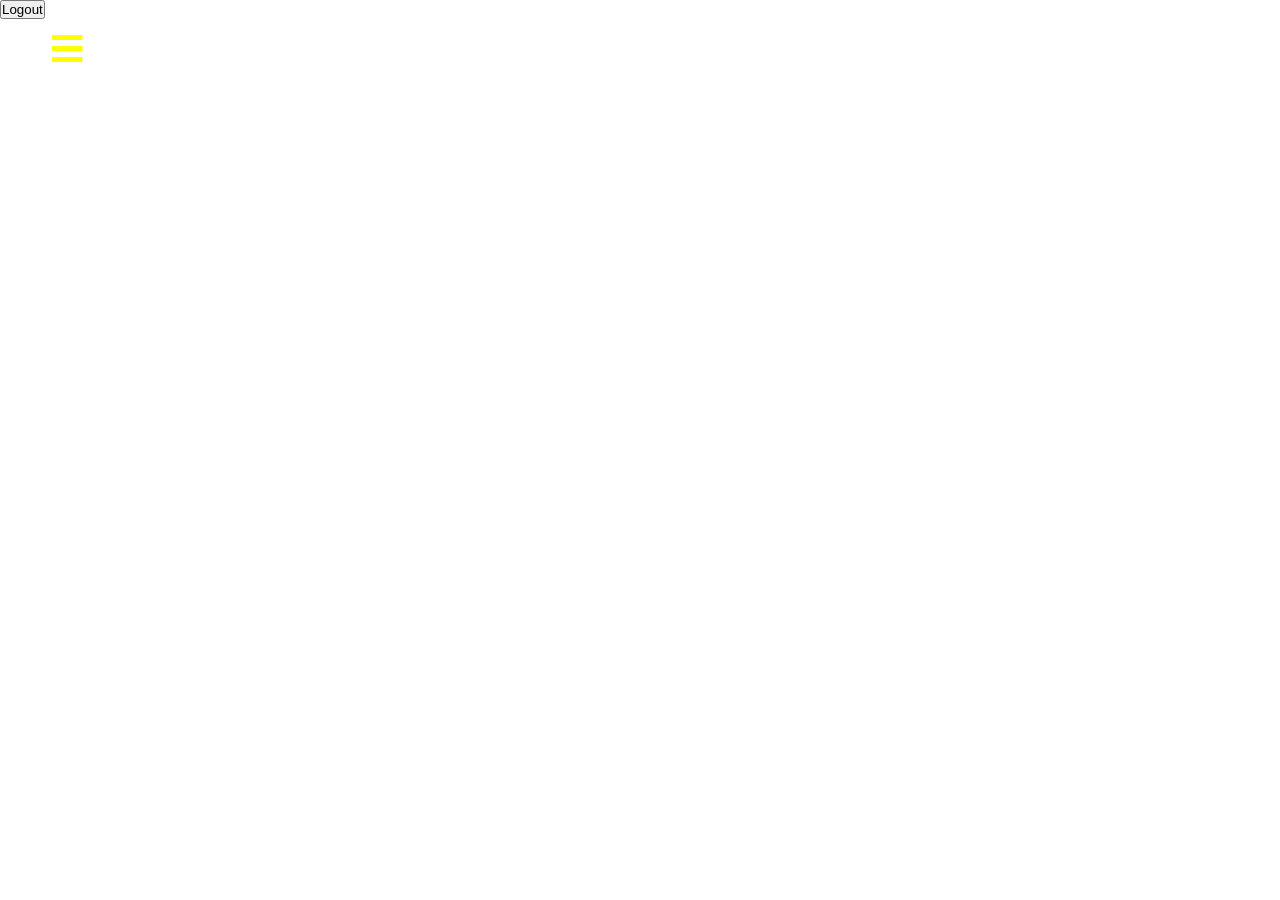
<file: dash.html>
<!DOCTYPE html>
<html lang="en">
<head>
    <meta charset="UTF-8">
    <meta http-equiv="X-UA-Compatible" content="IE=edge">
    <meta name="viewport" content="width=device-width, initial-scale=1.0">
    <link rel="stylesheet" href ="https://cdnjs.cloudflare.com/ajax/libs/font-awesome/5.15.3/css/all.min.css">
    <link rel="stylesheet" href="style1.css">

    <title>Document</title>
</head>
<body>
    <input type="checkbox" id="check">
    <label for="check">
        <i class="fas fa-bars" id="btn"></i>
        <i class="fas fa-times" id="cancel"></i>
    </label> 
    <div class="sidebar">
<header>
    Accountant
</header>
<ul> 
    <li ><a href="#" ><i class ="fa fa-home"></i>Home</a></li>
    <li ><a href="#" ><i class ="fa fa-eye"></i>View Attendance</a></li>
    <li ><a href="#" ><i class ="fa fa-eye"></i>View Reimbursement</a></li>
    <li ><a href="form.html"><i class ="fas fa-edit"></i>Update Reimbursement</a></li>
    
</ul>
    </div>
    <section>

    </section>
    <div class="logout_btn">
<button>Logout</button>
    </div>
</body>
</html>
</file>
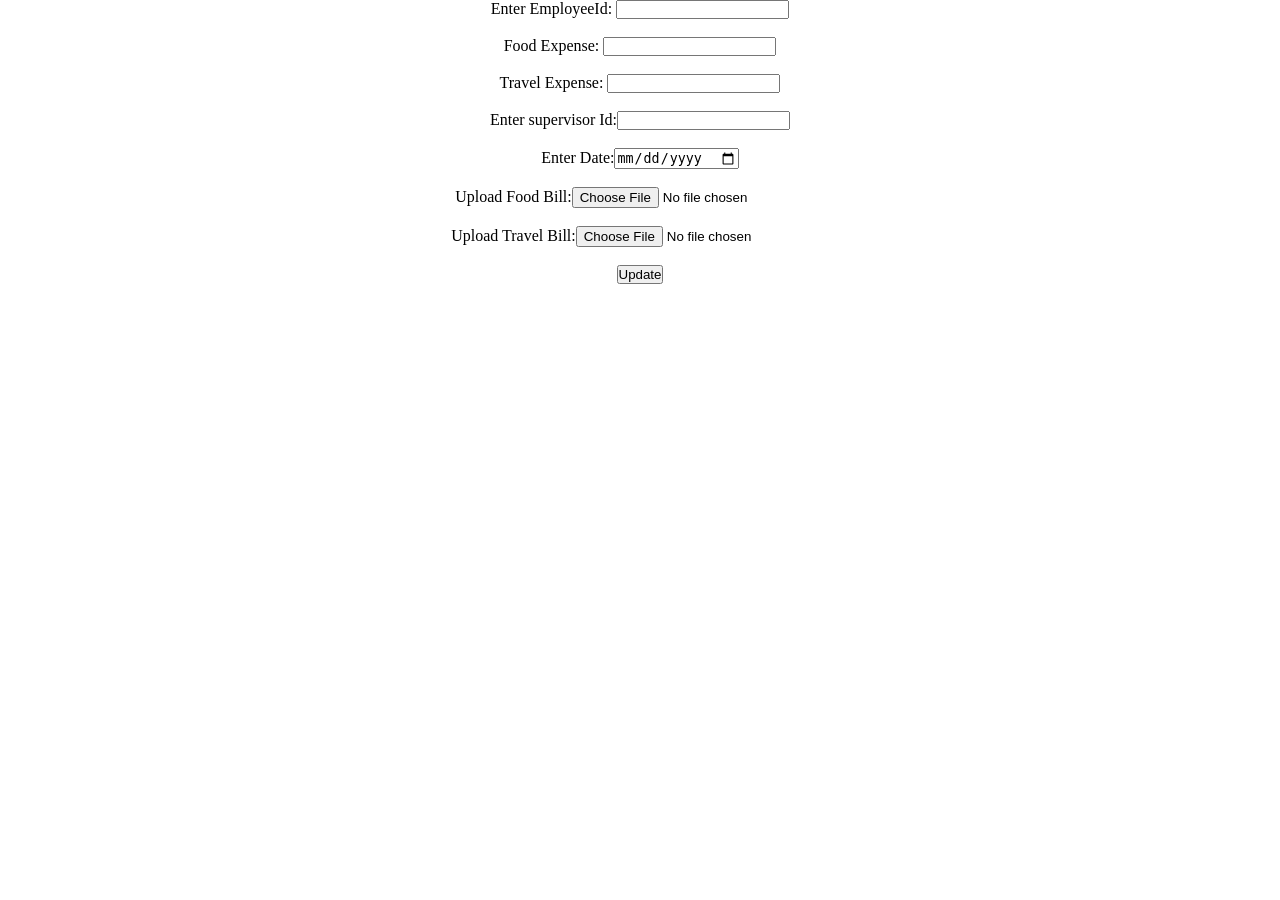
<file: update.html>
<!DOCTYPE html>
<html lang="en">
<head>
    <meta charset="UTF-8">
    <meta http-equiv="X-UA-Compatible" content="IE=edge">
    <meta name="viewport" content="width=device-width, initial-scale=1.0">
    <link rel="stylesheet" href="style1.css">
    <title>Update Form</title>
</head>
<body>
    <center>
    <div>
        Enter EmployeeId:  <input type="number" name="">

    </div>
    <br>
    <div>
        Food Expense:  <input type="number" name="">
    </div>
    <br>

    <div>
        Travel Expense: <input type="number" name="">
    </div>
    <br>
<div>
    Enter supervisor Id:<input type="number" name="">
</div>
<br>
<div>
    Enter Date:<input type="date" id="birthday" name="birthday">
</div>
<br>
<div>
    Upload Food Bill:<input type="file" id="img" name="img" accept="image/*">

</div>
<br>
<div>
    Upload Travel Bill:<input type="file" id="img" name="img" accept="image/*">

</div>
<br>
<button>Update</button>
</center>

</body>
</html>
</file>
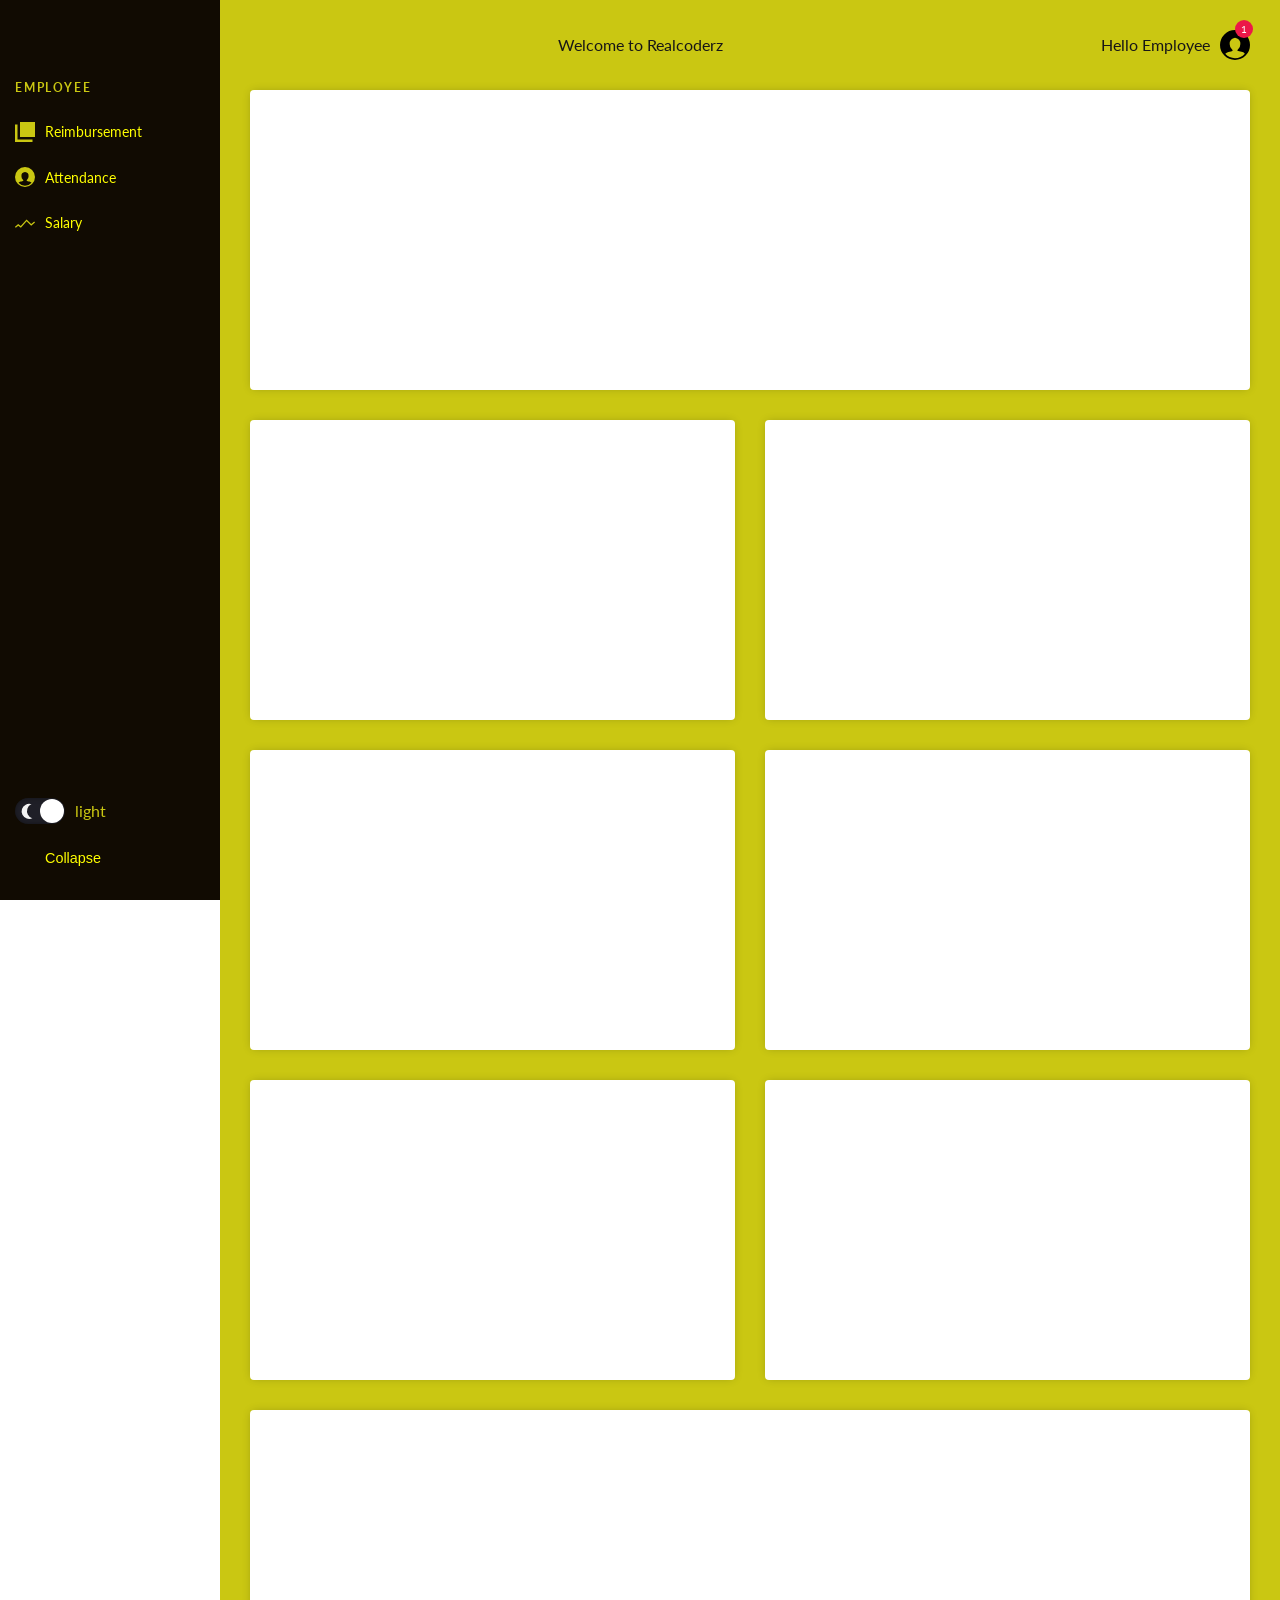
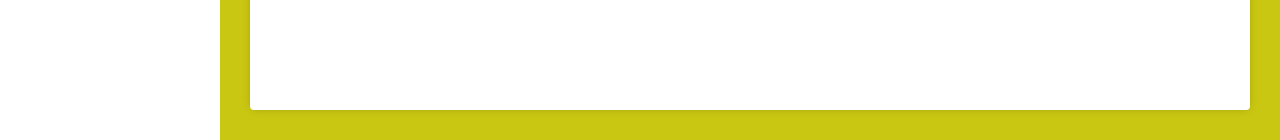
<file: user.html>
<!DOCTYPE html>
<html lang="en" class="light-mode">
<head>
    <meta charset="UTF-8">
    <meta http-equiv="X-UA-Compatible" content="IE=edge">
    <meta name="viewport" content="width=device-width, initial-scale=1.0">
    <title>Document</title>
    <style>
       @import url("https://fonts.googleapis.com/css?family=Lato:400,700&display=swap");

:root {
  --page-header-bgColor: #242e42;
  --page-header-bgColor-hover: #1d2636;
  --page-header-txtColor: #dde9f8;
  --page-header-headingColor: #93a478;
  --page-header-width: 220px;
  --page-content-bgColor: #f0f1f6;
  --page-content-txtColor: #171616;
  --page-content-blockColor: #fff;
  --white: #fff;
  --black: #333;
  --blue: #00b9eb;
  --red: #ec1848;
  --border-radius: 4px;
  --box-shadow: 0 0 10px -2px rgba(0, 0, 0, 0.075);
  --switch-bgLightModeColor: #87cefa;
  --switch-sunColor: gold;
  --switch-moonColor: #f4f4f4;
  --switch-bgDarkModeColor: #1f1f27;
}

* {
  padding: 0;
  margin: 0;
  box-sizing: border-box;
}

ul {
  list-style: none;
}

a,
button {
  color: yellow;
}

a {
  text-decoration: none;
}

button {
  background: none;
  cursor: pointer;
}

input {
  -webkit-appearance: none;
}

[type="checkbox"] {
  position: absolute;
  left: -9999px;
}

label {
  cursor: pointer;
}

button,
input {
  border: none;
}

svg {
  display: block;
}

body {
  font: 16px/1.5 "Lato", sans-serif;
}


/* HEADER STYLES
–––––––––––––––––––––––––––––––––––––––––––––––––– */
.page-header {
  position: fixed;
  top: 0;
  left: 0;
  right: 0;
  bottom: 0;
  overflow: auto;
  padding-top: 20px;
  width: var(--page-header-width);
  color: var(--page-header-txtColor);
  background: var(--page-header-bgColor);
}



.page-header nav {
  display: flex;
  flex-direction: column;
  min-height: 100%;
}

.page-header .logo {
  display: block;
  margin: 0 15px;
}

.page-header .logo svg {
  max-width: 120px;
  fill: var(--white);
}

.page-header .toggle-mob-menu {
  display: none;
  margin-left: 5px;
  padding: 4px;
  background: var(--page-content-blockColor);
  border-radius: var(--border-radius);
}

.page-header .toggle-mob-menu svg {
  fill: var(--black);
  transition: transform 0.2s;
}

.page-header .admin-menu {
  display: flex;
  flex-direction: column;
  flex-grow: 1;
  margin-top: 35px;
}

.page-header .admin-menu li:nth-last-child(2) {
  margin-bottom: 35px;
}

.page-header .admin-menu li:last-child {
  margin-top: auto;
  margin-bottom: 20px;
}

.page-header .admin-menu li > * {
  width: 100%;
  padding: 12px 15px;
}

.page-header .admin-menu .switcher {
  display: inline-block;
  width: auto;
}

.page-header .admin-menu .menu-heading h3 {
  text-transform: uppercase;
  letter-spacing: 0.15em;
  font-size: 12px;
  margin-top: 12px;
  color: var(--page-header-headingColor);
}

.page-header .admin-menu svg {
  width: 20px;
  height: 20px;
  fill: var(--page-header-txtColor);
  margin-right: 10px;
}

.page-header .admin-menu a,
.page-header .admin-menu button {
  display: flex;
  align-items: center;
  font-size: 0.9rem;
}

.page-header .admin-menu a:hover,
.page-header .admin-menu a:focus,
.page-header .admin-menu button:hover,
.page-header .admin-menu button:focus {
  background: var(--page-header-bgColor-hover);
  color: var(--blue);
  outline: none;
}

.page-header .admin-menu a:hover svg,
.page-header .admin-menu a:focus svg,
.page-header .admin-menu button:hover svg,
.page-header .admin-menu button:focus svg {
  fill: var(--blue);
}


/* PAGE CONTENT STYLES
–––––––––––––––––––––––––––––––––––––––––––––––––– */
.page-content {
  position: relative;
  left: var(--page-header-width);
  width: calc(100% - var(--page-header-width));
  min-height: 100vh;
  padding: 30px;
  color: var(--page-content-txtColor);
  background: var(--page-content-bgColor);
}

.search-and-user {
  display: grid;
  grid-template-columns: 1fr auto;
  grid-column-gap: 50px;
  align-items: center;
  background: var(--page-content-bgColor);
  margin-bottom: 30px;
}

.search-and-user form {
  position: relative;
}

.search-and-user [type="search"] {
  width: 100%;
  height: 50px;
  font-size: 1.5rem;
  padding-left: 15px;
  background: var(--page-content-blockColor);
  color: var(--white);
  border-radius: var(--border-radius);
  box-shadow: var(--box-shadow);
}

.search-and-user ::placeholder {
  color: var(--page-content-txtColor);
}

.search-and-user form svg {
  width: 26px;
  height: 26px;
  fill: var(--page-content-txtColor);
}

.search-and-user form button {
  position: absolute;
  top: 50%;
  right: 15px;
  transform: translateY(-50%);
}

.search-and-user .admin-profile {
  display: flex;
  align-items: center;
}

.search-and-user .admin-profile .greeting {
  margin: 0 10px 0 20px;
}

.search-and-user .admin-profile svg {
  width: 30px;
  height: 30px;
}

.search-and-user .admin-profile .notifications {
  position: relative;
}

.search-and-user .admin-profile .badge {
  display: flex;
  align-items: center;
  justify-content: center;
  position: absolute;
  top: -10px;
  right: -3px;
  width: 18px;
  height: 18px;
  border-radius: 50%;
  font-size: 10px;
  color: var(--white);
  background: var(--red);
}

.page-content .grid {
  display: grid;
  grid-template-columns: repeat(2, 1fr);
  grid-gap: 30px;
}

.page-content .grid > article {
  display: flex;
  height: 300px;
  background: var(--page-content-blockColor);
  border-radius: var(--border-radius);
  box-shadow: var(--box-shadow);
}

.page-content .grid > article:first-child,
.page-content .grid > article:last-child {
  grid-column: 1 / -1;
}


/* MQ RULES
–––––––––––––––––––––––––––––––––––––––––––––––––– */
@media screen and (max-width: 767px) {
  .page-header,
  .page-content {
    position: static;
    width: 100%;
  }

  .page-header {
    padding: 10px;
  }

  .page-header nav {
    flex-direction: row;
  }

  .page-header .logo {
    margin: 0;
  }

  .page-header .logo svg {
    width: 83px;
    height: 35px;
  }

  .page-header .toggle-mob-menu {
    display: block;
  }

  .page-header .admin-menu {
    position: absolute;
    left: 98px;
    top: 57px;
    margin-top: 0;
    z-index: 2;
    border-radius: var(--border-radius);
    background: var(--page-header-bgColor);
    visibility: hidden;
    opacity: 0;
    transform: scale(0.95);
    transition: all 0.2s;
  }

  .page-header .admin-menu li:nth-last-child(2) {
    margin-bottom: 12px;
  }

  .page-header .admin-menu li:last-child button,
  .search-and-user .admin-profile .greeting {
    display: none;
  }

  .page-content {
    min-height: 0;
    padding: 10px;
  }

  .page-content .grid {
    grid-gap: 10px;
  }

  .search-and-user {
    position: absolute;
    left: 131px;
    top: 10px;
    padding: 0;
    grid-column-gap: 5px;
    width: calc(100% - 141px);
    border-radius: var(--border-radius);
    background: transparent;
  }

  .search-and-user [type="search"] {
    font-size: 1rem;
    height: 35px;
  }

  .search-and-user form svg {
    width: 18px;
    height: 18px;
  }

  .search-and-user .admin-profile svg {
    fill: var(--white);
  }
}

@media screen and (max-width: 400px) {
  .page-content .grid > article {
    grid-column: 1 / -1;
  }
}


/* BODY CLASSES
–––––––––––––––––––––––––––––––––––––––––––––––––– */
.mob-menu-opened .toggle-mob-menu svg {
  transform: rotate(180deg);
}

.mob-menu-opened .page-header .admin-menu {
  transform: scale(1);
  visibility: visible;
  opacity: 1;
}

@media screen and (min-width: 768px) {
  .collapsed .page-header {
    width: 40px;
  }

  .collapsed .page-header .admin-menu li > * {
    padding: 10px;
  }

  .collapsed .page-header .logo,
  .collapsed .page-header .admin-menu span,
  .collapsed .page-header .admin-menu .menu-heading {
    display: none;
  }

  .collapsed .page-header .admin-menu svg {
    margin-right: 0;
  }

  .collapsed .page-header .collapse-btn svg {
    transform: rotate(180deg);
  }

  .collapsed .page-content {
    left: 40px;
    width: calc(100% - 40px);
  }
}


/* SWITCH STYLES
–––––––––––––––––––––––––––––––––––––––––––––––––– */
.switch label {
  display: grid;
  grid-template-columns: auto auto;
  grid-column-gap: 10px;
  align-items: center;
  justify-content: flex-start;
}

.switch span:first-child {
  position: relative;
  width: 50px;
  height: 26px;
  border-radius: 15px;
  box-shadow: inset 0 0 5px rgba(0, 0, 0, 0.4);
  background: var(--switch-bgLightModeColor);
  transition: all 0.3s;
}

.switch span:first-child::before,
.switch span:first-child::after {
  content: "";
  position: absolute;
  border-radius: 50%;
}

.switch span:first-child::before {
  top: 1px;
  left: 1px;
  width: 24px;
  height: 24px;
  background: var(--white);
  z-index: 1;
  transition: transform 0.3s;
}

.switch span:first-child::after {
  top: 50%;
  right: 8px;
  width: 10px;
  height: 10px;
  transform: translateY(-50%);
  background: var(--switch-sunColor);
  box-shadow: 0 0 4px 2px #ffdb1a;
}

.switch [type="checkbox"]:checked + label span:first-child {
  background: var(--switch-bgDarkModeColor);
}

.switch [type="checkbox"]:focus + label span:first-child {
  box-shadow: 0 3px 5px rgba(255, 255, 255, 0.25);
}

.switch [type="checkbox"]:checked + label span:first-child::before {
  transform: translateX(24px);
}

.switch [type="checkbox"]:checked + label span:first-child::after {
  left: 12px;
  width: 15px;
  height: 15px;
  background: transparent;
  box-shadow: -2px -5px 0 var(--switch-moonColor);
  transform: translateY(-50%) rotate(-72deg);
}


/* LIGHT MODE STYLES
–––––––––––––––––––––––––––––––––––––––––––––––––– */
.light-mode {
  --page-header-bgColor: #110b02;
  --page-header-bgColor-hover: #d3d4d4;
  --page-header-txtColor: #cac712;
  --page-header-headingColor: #cac712;
  --page-content-bgColor: #cac712;
  --box-shadow: 0 0 10px -2px rgba(0, 0, 0, 0.25);
}

.light-mode .page-header .admin-menu a:hover,
.light-mode .page-header .admin-menu a:focus,
.light-mode .page-header .admin-menu button:hover,
.light-mode .page-header .admin-menu button:focus {
  color: var(--black);
}

.light-mode .page-header .logo svg,
.light-mode .page-header .admin-menu a:hover svg,
.light-mode .page-header .admin-menu a:focus svg,
.light-mode .page-header .admin-menu button:hover svg,
.light-mode .page-header .admin-menu button:focus svg {
  fill: var(--black);
}

.light-mode .switch [type="checkbox"]:focus + label span:first-child {
  box-shadow: 0 3px 5px rgba(0, 0, 0, 0.25);
}

@media screen and (max-width: 767px) {
  .light-mode .search-and-user .admin-profile svg {
    fill: var(--black);
  }
}


/* FOOTER
–––––––––––––––––––––––––––––––––––––––––––––––––– */
.page-footer {
  font-size: 1rem;
  display: flex;
  align-items: center;
  justify-content: flex-end;
  margin-top: 10px;
}

.page-footer a {
  margin-left: 4px;
}

    </style>
</head>
<body>
    <svg style="display:none;">
        <symbol id="logo" viewBox="0 0 140 59">
          <g>
            <path d="M6.8 57c0 .4-.1.7-.2.9-.1.2-.3.4-.4.5-.1.1-.4.199-.5.3-.2 0-.3.1-.5.1-.1 0-.3 0-.5-.1-.2 0-.4-.101-.5-.3-.2 0-.4-.2-.5-.4-.1-.2-.2-.5-.2-.9V44.7h-2c-.3 0-.6-.101-.8-.2-.2-.1-.3-.2-.5-.4s-.2-.3-.2-.4v-.4c0-.1 0-.2.1-.399 0-.2.1-.301.2-.4.1-.1.3-.3.5-.4.1 0 .4-.1.7-.1h2.1v-3.5c0-1 .1-1.9.3-2.7C4.1 35 4.5 34.3 5 33.7c.5-.6 1.1-1.1 1.9-1.4.8-.3 1.7-.5 2.7-.5.9 0 1.5.101 1.8.4.3.3.5.6.5 1.1 0 .3-.1.601-.3.9-.2.3-.6.4-1.2.4h-.6c-.6 0-1.1.101-1.5.301-.4.199-.7.5-.9.8C7.2 36 7 36.5 7 37c-.1.5-.1 1-.1 1.6V42h2.7c.3 0 .6.1.8.2.2.1.3.2.5.399.1.101.2.301.2.401 0 .2.1.3.1.4 0 .1 0 .3-.1.399 0 .2-.1.3-.2.4-.1.1-.3.3-.5.399-.2.101-.5.2-.8.2H6.8V57z" />
            <path d="M30.4 50.2c0 1.3-.2 2.5-.7 3.5-.5 1.1-1.1 2-1.9 2.8-.8.8-1.8 1.4-2.8 1.8-1.1.4-2.3.601-3.5.601-1.3 0-2.4-.2-3.5-.601-1.1-.399-2-1-2.8-1.8-.8-.8-1.4-1.7-1.9-2.8-.5-1.101-.7-2.2-.7-3.5s.2-2.4.7-3.5c.5-1.101 1.1-2 1.9-2.7.8-.8 1.7-1.4 2.8-1.8 1.1-.4 2.3-.601 3.5-.601 1.3 0 2.4.2 3.5.601 1.1.399 2 1 2.8 1.8.8.8 1.4 1.7 1.9 2.7.5 1.1.7 2.3.7 3.5zm-3.4 0c0-.8-.1-1.5-.4-2.3-.2-.7-.6-1.4-1.1-1.9s-1-1-1.7-1.3c-.7-.3-1.5-.5-2.4-.5s-1.7.2-2.4.5-1.3.8-1.7 1.3c-.5.5-.8 1.2-1.1 1.9-.2.699-.4 1.5-.4 2.3s.1 1.5.4 2.3c.2.7.6 1.4 1.1 1.9.5.6 1 1 1.7 1.3s1.5.5 2.4.5 1.7-.2 2.4-.5 1.3-.8 1.7-1.3c.5-.601.8-1.2 1.1-1.9.3-.7.4-1.5.4-2.3z" />
            <path d="M38.1 44.8h.1c.4-.899 1-1.7 1.9-2.3s1.8-.9 2.9-.9c.5 0 1 .101 1.3.301.4.199.6.6.6 1.1 0 .6-.2 1-.6 1.2-.4.2-.8.3-1.4.3h-.2c-1.3 0-2.4.5-3.2 1.4-.8.899-1.3 2.3-1.3 4.1v7c0 .4-.1.7-.2.9-.1.199-.3.399-.4.5-.2.1-.4.199-.5.3-.2 0-.3.1-.5.1-.1 0-.3 0-.5-.1-.2 0-.4-.101-.5-.3-.1-.2-.3-.301-.4-.5C35 57.7 35 57.4 35 57V43.5c0-.4.1-.7.2-.9.1-.199.3-.399.4-.5.2-.1.3-.199.5-.199s.3-.101.5-.101c.1 0 .3 0 .4.101.2 0 .3.1.5.199.2.101.3.301.4.5.1.2.2.5.2.9v1.3z" />
            <path d="M49.2 51.3c0 .7.2 1.4.5 2 .3.601.7 1.2 1.2 1.601.5.5 1.1.8 1.7 1.1s1.3.4 2 .4c1 0 1.8-.2 2.5-.5.7-.4 1.2-.801 1.8-1.2.2-.2.4-.3.6-.4.2-.301.3-.301.5-.301.4 0 .7.1 1 .4.3.199.4.6.4 1 0 .1 0 .3-.1.5s-.2.4-.4.7c-1.6 1.7-3.7 2.5-6.3 2.5-1.3 0-2.4-.199-3.5-.6s-2-1-2.8-1.8c-.8-.8-1.4-1.7-1.8-2.7-.4-1.1-.7-2.3-.7-3.6 0-1.301.2-2.5.6-3.5.4-1.101 1-2 1.8-2.801.8-.8 1.7-1.399 2.7-1.8 1-.399 2.2-.6 3.4-.6 2.1 0 3.8.6 5.2 1.8s2.3 2.9 2.6 5.2c0 .3.1.5.1.6v.5c0 1.101-.6 1.7-1.7 1.7H49.2V51.3zm9.9-2.5c0-.7-.1-1.3-.3-1.8-.2-.6-.5-1.1-.9-1.5s-.9-.7-1.4-1c-.6-.2-1.2-.4-2-.4-.7 0-1.4.101-2 .4-.6.2-1.2.6-1.6 1-.5.4-.8.9-1.1 1.5-.3.6-.5 1.2-.5 1.8h9.8z" />
            <path d="M77.9 55.1c.399-.3.8-.5 1.199-.5.4 0 .7.101 1 .4.2.3.4.6.4.9 0 .199 0 .5-.1.699a1.856 1.856 0 01-.599.701c-.7.5-1.399.9-2.3 1.2s-1.8.4-2.7.4c-1.3 0-2.5-.2-3.5-.601-1.1-.399-2-1-2.8-1.8s-1.4-1.7-1.8-2.7c-.4-1.1-.7-2.3-.7-3.6s.2-2.5.7-3.601c.4-1.1 1.1-2 1.8-2.8.8-.8 1.7-1.399 2.8-1.8 1.101-.4 2.2-.6 3.5-.6.9 0 1.7.1 2.601.399C78.2 42 79 42.4 79.6 43l.7.7c.101.2.2.5.2.7 0 .399-.1.8-.4 1-.3.3-.6.399-1 .399-.199 0-.399 0-.5-.1-.2-.099-.4-.199-.7-.499-.301-.3-.7-.5-1.2-.7s-1-.3-1.7-.3c-.9 0-1.6.2-2.3.5s-1.2.8-1.7 1.3-.8 1.2-1.1 1.9c-.2.699-.4 1.5-.4 2.3s.1 1.5.3 2.2c.2.699.6 1.3 1 1.899.5.5 1 1 1.7 1.3.7.301 1.4.5 2.3.5.7 0 1.3-.1 1.8-.3.4-.099.9-.299 1.3-.699z" />
            <path d="M94.6 56.2h-.1c-.6.899-1.4 1.6-2.3 2.1-.9.5-2 .7-3.3.7-.7 0-1.301-.1-2-.3-.7-.2-1.4-.5-1.9-.9-.6-.399-1.1-.899-1.4-1.6-.4-.7-.6-1.5-.6-2.4 0-1.3.3-2.2 1-3 .7-.7 1.6-1.3 2.7-1.7 1.1-.399 2.3-.6 3.7-.699 1.399-.101 2.8-.2 4.199-.2v-.5c0-1.2-.399-2.101-1.1-2.7s-1.7-.9-3-.9c-.7 0-1.4.101-2 .301-.6.199-1.3.5-1.9 1-.3.199-.699.3-1 .3-.3 0-.6-.101-.899-.4-.2-.2-.4-.6-.4-.899 0-.2.101-.5.2-.7s.3-.4.6-.601c.7-.5 1.601-1 2.5-1.3 1-.3 2-.5 3.2-.5s2.2.2 3.101.5c.899.3 1.6.8 2.199 1.4.601.6 1 1.3 1.301 2.1.3.8.399 1.601.399 2.5V56.9c0 .3-.1.6-.2.899-.1.201-.2.401-.4.501-.2.101-.3.2-.5.2s-.3.1-.4.1c-.1 0-.3 0-.399-.1-.2 0-.301-.1-.5-.2-.201-.1-.301-.3-.401-.5s-.2-.5-.2-.899v-.7h-.2zm-.9-5.5c-.8 0-1.7 0-2.5.1-.9.101-1.7.2-2.4.4s-1.3.5-1.8.9-.7 1-.7 1.7c0 .5.101.9.3 1.2.2.3.5.6.801.8.3.2.699.4 1.1.4.4.1.8.1 1.2.1 1.5 0 2.7-.5 3.5-1.399.8-.9 1.2-2.101 1.2-3.5v-.9h-.7v.199z" />
            <path d="M111.4 45.4c-.5-.5-1-.801-1.5-1-.5-.2-1.101-.301-1.601-.301-.399 0-.7 0-1.1.101-.4.1-.7.2-1 .399-.3.2-.5.4-.7.7s-.3.601-.3 1c0 .7.3 1.2.899 1.601.601.3 1.601.6 2.801.899.8.2 1.5.4 2.199.7.7.3 1.301.6 1.801 1s.899.8 1.199 1.4c.301.5.4 1.199.4 1.899 0 1-.2 1.8-.6 2.5-.4.7-.9 1.2-1.5 1.7-.601.4-1.301.7-2.101.9-.8.199-1.6.3-2.399.3-1 0-2-.2-2.9-.5-1-.3-1.8-.8-2.5-1.4-.3-.3-.5-.5-.6-.7-.098-.198-.098-.398-.098-.598 0-.4.101-.8.4-1 .3-.3.6-.4 1-.4.399 0 .8.2 1.2.5.5.5 1.1.801 1.699 1.101.601.3 1.2.399 1.9.399.4 0 .8 0 1.2-.1.399-.1.7-.2 1-.4.3-.199.6-.399.8-.699.2-.301.3-.7.3-1.2 0-.8-.399-1.3-1.1-1.7s-1.8-.7-3.2-1c-.6-.1-1.1-.3-1.7-.5-.6-.2-1.1-.5-1.6-.8s-.8-.8-1.101-1.3c-.3-.5-.399-1.2-.399-2 0-.9.2-1.601.5-2.301.401-.6.801-1.2 1.401-1.6.601-.4 1.2-.7 2-.9.7-.199 1.5-.3 2.301-.3.899 0 1.699.101 2.6.4.8.3 1.6.7 2.2 1.2.3.3.5.5.6.699.101.2.101.4.101.601 0 .399-.101.7-.4 1s-.6.399-1 .399c-.402-.199-.802-.399-1.102-.699z" />
            <path d="M126 58.4c-.6.3-1.3.399-2.1.399-1.601 0-2.801-.399-3.601-1.3s-1.2-2.2-1.2-3.9v-9H117.2c-.3 0-.601 0-.8-.1-.2-.1-.4-.2-.5-.3-.101-.101-.2-.3-.2-.4 0-.2-.101-.3-.101-.399 0-.101 0-.2.101-.4 0-.2.1-.3.2-.4.1-.1.3-.3.5-.399.199-.101.5-.2.8-.2h1.899v-3.2c0-.399.101-.7.2-.899.101-.2.3-.4.4-.601.2-.1.399-.2.5-.3.2 0 .3-.1.5-.1.1 0 .3 0 .5.1.2 0 .3.1.5.3.2.101.3.3.399.601.101.199.2.6.2.899V42h3.2c.3 0 .6.1.8.2.2.1.3.2.5.399.102.101.202.301.202.401 0 .2.1.3.1.4 0 .1 0 .3-.1.399 0 .2-.1.3-.2.4-.1.1-.3.3-.5.3-.2.1-.5.1-.8.1h-3.2V53.2c0 1 .2 1.7.5 2.1.4.4.8.601 1.4.601.2 0 .5 0 .7-.101.199-.1.399-.1.6-.1.4 0 .7.1.9.399.199.301.3.601.3.9s-.101.5-.2.7c0 .401-.2.601-.5.701z" />
            <path d="M133.2 44.8h.1c.4-.899 1-1.7 1.9-2.3.899-.6 1.8-.9 2.899-.9.5 0 1 .101 1.301.301.4.199.6.599.6 1.099 0 .6-.2 1-.6 1.2-.4.2-.801.3-1.4.3h-.2c-1.3 0-2.399.5-3.2 1.4-.8.899-1.3 2.3-1.3 4.1v7c0 .4-.1.7-.2.9-.1.199-.3.399-.399.5-.101.1-.4.199-.5.3-.2 0-.3.1-.5.1-.101 0-.3 0-.5-.1-.2 0-.4-.101-.5-.3-.2-.101-.3-.301-.4-.5-.1-.2-.2-.5-.2-.9V43.5c0-.4.101-.7.2-.9.101-.199.3-.399.4-.5.2-.1.3-.199.5-.199s.3-.101.5-.101c.1 0 .3 0 .399.101.2 0 .301.1.5.199.2.101.301.301.4.5.1.2.2.5.2.9v1.3z" />
          </g>
          <g>
            <g>
              <path fill="#08A6DF" d="M70 32.9c-9.1 0-16.5-7.4-16.5-16.5 0-4.8 2.1-9.3 5.7-12.4.5-.4 1.2-.4 1.6.1.4.5.4 1.2-.1 1.6-3.1 2.7-4.9 6.6-4.9 10.7 0 7.8 6.4 14.2 14.2 14.2s14.2-6.4 14.2-14.2c0-7.8-6.4-14.1-14.2-14.1-1.9 0-3.7.4-5.4 1.1-.6.2-1.3 0-1.5-.6-.2-.6 0-1.3.6-1.5C65.7.4 67.8 0 70 0c9.1 0 16.5 7.4 16.5 16.5S79.1 32.9 70 32.9z" />
            </g>
            <g>
              <path fill="#7C2A8A" d="M70 28.4c-6.6 0-11.9-5.4-11.9-11.9 0-6.6 5.4-11.9 11.9-11.9 5 0 9.5 3.2 11.2 7.9.5 1.3.7 2.6.7 4 0 .6-.5 1.1-1.101 1.1-.6 0-1.1-.5-1.1-1.1 0-1.1-.2-2.2-.601-3.3-1.399-3.8-5-6.4-9.1-6.4-5.3 0-9.6 4.3-9.6 9.6s4.3 9.6 9.6 9.6c.6 0 1.1.5 1.1 1.1.002.8-.498 1.3-1.098 1.3z" />
            </g>
            <g>
              <path fill="#EC1848" d="M70 23.9c-4.1 0-7.4-3.3-7.4-7.4s3.3-7.4 7.4-7.4c.6 0 1.1.5 1.1 1.1 0 .6-.5 1.1-1.1 1.1-2.8 0-5.1 2.3-5.1 5.1s2.3 5.1 5.1 5.1 5.1-2.3 5.1-5.1c0-.6.5-1.1 1.101-1.1.6 0 1.1.5 1.1 1.1.099 4.2-3.201 7.5-7.301 7.5z" />
            </g>
          </g>
        </symbol>
        <symbol id="down" viewBox="0 0 16 16">
          <polygon points="3.81 4.38 8 8.57 12.19 4.38 13.71 5.91 8 11.62 2.29 5.91 3.81 4.38" />
        </symbol>
        <symbol id="users" viewBox="0 0 16 16">
          <path d="M8,0a8,8,0,1,0,8,8A8,8,0,0,0,8,0ZM8,15a7,7,0,0,1-5.19-2.32,2.71,2.71,0,0,1,1.7-1,13.11,13.11,0,0,0,1.29-.28,2.32,2.32,0,0,0,.94-.34,1.17,1.17,0,0,0-.27-.7h0A3.61,3.61,0,0,1,5.15,7.49,3.18,3.18,0,0,1,8,4.07a3.18,3.18,0,0,1,2.86,3.42,3.6,3.6,0,0,1-1.32,2.88h0a1.13,1.13,0,0,0-.27.69,2.68,2.68,0,0,0,.93.31,10.81,10.81,0,0,0,1.28.23,2.63,2.63,0,0,1,1.78,1A7,7,0,0,1,8,15Z" />
        </symbol>
        
        
        
        <symbol id="pages" viewBox="0 0 16 16">
          <rect x="4" width="12" height="12" transform="translate(20 12) rotate(-180)" />
          <polygon points="2 14 2 2 0 2 0 14 0 16 2 16 14 16 14 14 2 14" />
        </symbol>
        
        <symbol id="trends" viewBox="0 0 16 16">
          <polygon points="0.64 11.85 -0.02 11.1 2.55 8.85 4.57 10.4 9.25 5.25 12.97 8.84 15.37 6.79 16.02 7.54 12.94 10.2 9.29 6.68 4.69 11.76 2.59 10.14 0.64 11.85" />
        </symbol>
        
        
        
      </svg>
      <header class="page-header">
        <nav>
          <a href="#0" aria-label="forecastr logo" class="logo">
          </a>
          <button class="toggle-mob-menu" aria-expanded="false" aria-label="open menu">
            <svg width="20" height="20" aria-hidden="true">
              <use xlink:href="#down"></use>
            </svg>
          </button>
          <ul class="admin-menu">
            <li class="menu-heading">
              <h3>Employee</h3>
            </li>
            <li>
              <a href="#0">
                <svg>
                  <use xlink:href="#pages"></use>
                </svg>
                <span>Reimbursement</span>
              </a>
            </li>
            <li>
              <a href="#0">
                <svg>
                  <use xlink:href="#users"></use>
                </svg>
                <span>Attendance</span>
              </a>
            </li>
            <li>
              <a href="#0">
                <svg>
                  <use xlink:href="#trends"></use>
                </svg>
                <span>Salary</span>
              </a>
            </li>
            
            <li>
              <div class="switch">
                <input type="checkbox" id="mode" checked>
                <label for="mode">
                  <span></span>
                  <span>light</span>
                </label>
              </div>
              <button class="collapse-btn" aria-expanded="true" aria-label="collapse menu">
                <svg aria-hidden="true">
                  <use xlink:href="#collapse"></use>
                </svg>
                <span>Collapse</span>
              </button>
            </li>
          </ul>
        </nav>
      </header>
      <section class="page-content">
        <section class="search-and-user">
          <form>
              <center> Welcome to Realcoderz</center>
             

            <button type="submit" aria-label="submit form">
              <svg aria-hidden="true">
                <use xlink:href="#search"></use>
              </svg>
            </button>
          </form>
          <div class="admin-profile">
            <span class="greeting">Hello Employee</span>
            <div class="notifications">
              <span class="badge">1</span>
              <svg>
                <use xlink:href="#users"></use>
              </svg>
            </div>
          </div>
        </section>
        <section class="grid">
          <article></article>
          <article></article>
          <article></article>
          <article></article>
          <article></article>
          <article></article>
          <article></article>
          <article></article>
        </section>
        
      </section>
      
<script>
const html = document.documentElement;
const body = document.body;
const menuLinks = document.querySelectorAll(".admin-menu a");
const collapseBtn = document.querySelector(".admin-menu .collapse-btn");
const toggleMobileMenu = document.querySelector(".toggle-mob-menu");
const switchInput = document.querySelector(".switch input");
const switchLabel = document.querySelector(".switch label");
const switchLabelText = switchLabel.querySelector("span:last-child");
const collapsedClass = "collapsed";
const lightModeClass = "light-mode";

/*TOGGLE HEADER STATE*/
collapseBtn.addEventListener("click", function () {
  body.classList.toggle(collapsedClass);
  this.getAttribute("aria-expanded") == "true"
    ? this.setAttribute("aria-expanded", "false")
    : this.setAttribute("aria-expanded", "true");
  this.getAttribute("aria-label") == "collapse menu"
    ? this.setAttribute("aria-label", "expand menu")
    : this.setAttribute("aria-label", "collapse menu");
});

/*TOGGLE MOBILE MENU*/
toggleMobileMenu.addEventListener("click", function () {
  body.classList.toggle("mob-menu-opened");
  this.getAttribute("aria-expanded") == "true"
    ? this.setAttribute("aria-expanded", "false")
    : this.setAttribute("aria-expanded", "true");
  this.getAttribute("aria-label") == "open menu"
    ? this.setAttribute("aria-label", "close menu")
    : this.setAttribute("aria-label", "open menu");
});

/*SHOW TOOLTIP ON MENU LINK HOVER*/
for (const link of menuLinks) {
  link.addEventListener("mouseenter", function () {
    if (
      body.classList.contains(collapsedClass) &&
      window.matchMedia("(min-width: 768px)").matches
    ) {
      const tooltip = this.querySelector("span").textContent;
      this.setAttribute("title", tooltip);
    } else {
      this.removeAttribute("title");
    }
  });
}

/*TOGGLE LIGHT/DARK MODE*/
if (localStorage.getItem("dark-mode") === "false") {
  html.classList.add(lightModeClass);
  switchInput.checked = false;
  switchLabelText.textContent = "Light";
}

switchInput.addEventListener("input", function () {
  html.classList.toggle(lightModeClass);
  if (html.classList.contains(lightModeClass)) {
    switchLabelText.textContent = "Light";
    localStorage.setItem("dark-mode", "false");
  } else {
    switchLabelText.textContent = "Dark";
    localStorage.setItem("dark-mode", "true");
  }
});
</script> 
</body>
</html>
</file>
<file: style1.css>
*{
margin: 0;
padding: 0;
list-style: none;
text-decoration: none;
}
.sidebar{
    position: fixed;
    left: -250px;
    width: 250px;

    height: 100%;
    background-color: black;
    transition: all .5s ease;

}
.sidebar header{
    font-size: 22px;
    color: white;
    text-align: center;
    line-height: 70px;
    background:#063146;
    user-select: none;
    
}
.sidebar ul a{
    display: block;
    height: 100%;
    width: 100%;
    line-height: 65px;
    color: white;
    padding-left: 40px;
box-sizing: border-box;
border-top: 1px solid  rgba(255,255,255,1);
border-bottom:  1px solid white;
transition: 0.4s;
}
ul li:hover a{
    padding-left: 50px;
}
.sidebar ul a i{
margin-right: 16px;
}
#check{
    display: none;

}
label #btn,label #cancel{
    position: absolute;
    cursor: pointer;
    border-radius: 3px;

}
label #btn{
    left: 40px;
    top: 25px;
    font-size: 35px;
      color:yellow;
      padding: 6px 12px;
      transition: all .5s;
}
label #cancel{
    z-index: 1111;
    left: -195px;
    top: 17px;
    font-size: 30px;
    color: yellow;
    padding: 4px 9px;
    transition: a .5s ease;
}
#check:checked ~ .sidebar{
left: 0;
}
#check:checked ~ label #btn{
    left: 250px;
    opacity: 0;
    pointer-events: none;
}
#check:checked ~ label #cancel{
    left: 195px;
}
body{
    
    background-image: url('https://images.unsplash.com/photo-1520607162513-77705c0f0d4a?ixid=MnwxMjA3fDB8MHxwaG90by1wYWdlfHx8fGVufDB8fHx8&ixlib=rb-1.2.1&auto=format&fit=crop&w=749&q=80');
    background-repeat:no-repeat;
    background-size:100% 100% ;
    background-attachment:fixed;
}
</file>
